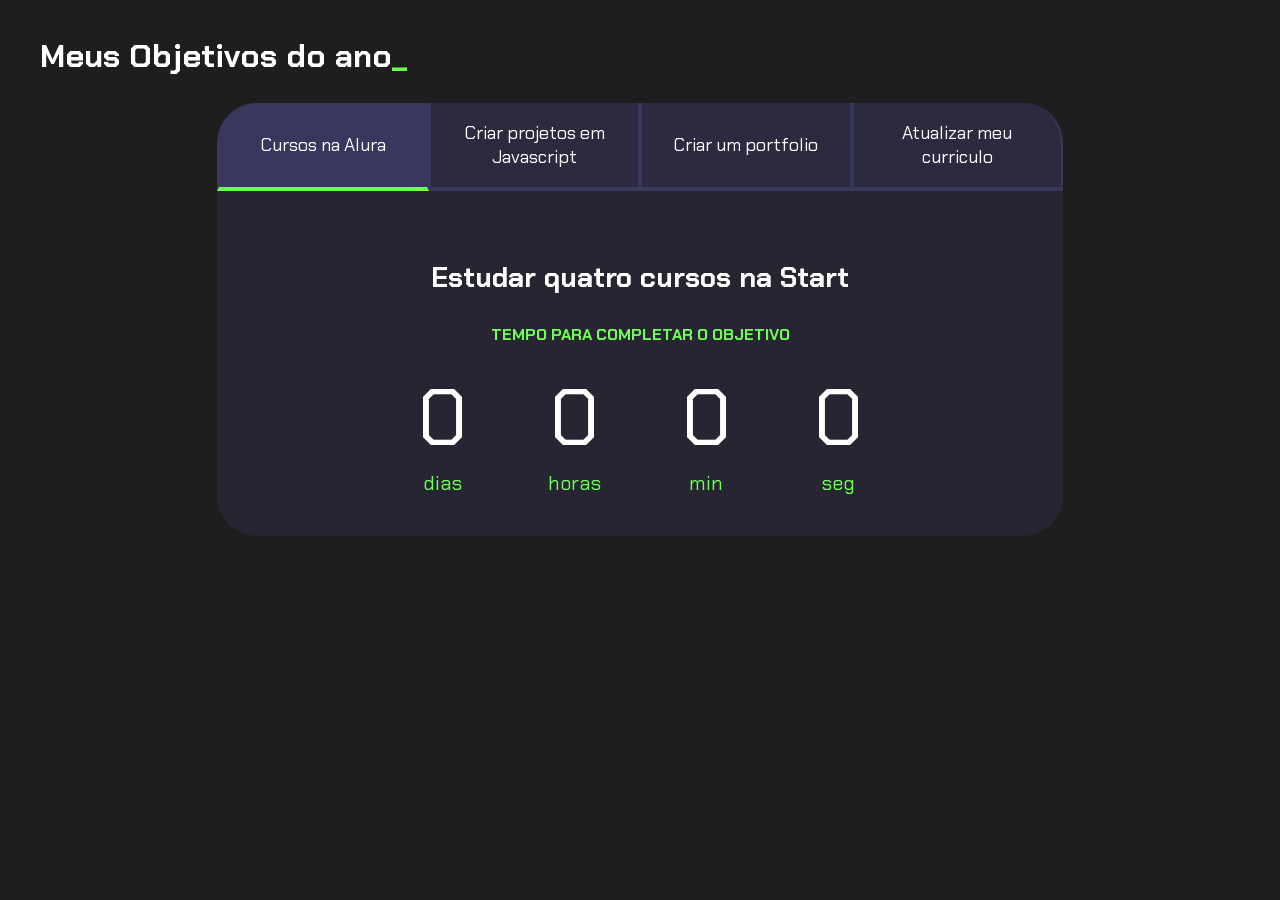
<file: index.html>
<!DOCTYPE html>
<html lang="pt-br">

<head>
   <meta charset="UTF-8">
   <meta name="viewport" content="width=device-width, initial-scale=1.0">
   <title>Meus objetivos do ano</title>
   <link rel="stylesheet" href="style.css">
</head>

<body>
   <section class="conteudo-principal">
      <h2 class="titulo-principal">Meus Objetivos do ano<span>_</span></h2>

      <div class="conteudo">
         <div class="botoes">
            <button class="botao ativo">Cursos na Alura</button>
            <button class="botao">Criar projetos em Javascript</button>
            <button class="botao">Criar um portfolio</button>
            <button class="botao">Atualizar meu curriculo</button>
         </div>

         <div class="abas-textos">
            <div class="aba-conteudo ativo">
               <h3 class="aba-conteudo-titulo-principal">Estudar quatro cursos na Start</h3>
               <h4 class="aba-conteudo-titulo-secundario">Tempo para completar o objetivo</h4>

               <div class="contador">
                  <div class="contador-digito">
                     <p class="contador-digito-numero" id="dias0">0</p>
                     <p class="contador-digito-texto">dias</p>
                  </div>
                  <div class="contador-digito">
                     <p class="contador-digito-numero" id="horas0">0</p>
                     <p class="contador-digito-texto">horas</p>
                  </div>
                  <div class="contador-digito">
                     <p class="contador-digito-numero" id="min0">0</p>
                     <p class="contador-digito-texto">min</p>
                  </div>
                  <div class="contador-digito">
                     <p class="contador-digito-numero" id="seg0">0</p>
                     <p class="contador-digito-texto">seg</p>
                  </div>
               </div>
            </div>

            <div class="aba-conteudo">
               <h3 class="aba-conteudo-titulo-principal">Criar 5 projetos em JavaScript</h3>
               <h4 class="aba-conteudo-titulo-secundario">Tempo para completar o objetivo</h4>

               <div class="contador">
                  <div class="contador-digito">
                     <p class="contador-digito-numero" id="dias1">1</p>
                     <p class="contador-digito-texto">dias</p>
                  </div>
                  <div class="contador-digito">
                     <p class="contador-digito-numero" id="horas1">1</p>
                     <p class="contador-digito-texto">horas</p>
                  </div>
                  <div class="contador-digito">
                     <p class="contador-digito-numero" id="min1">1</p>
                     <p class="contador-digito-texto">min</p>
                  </div>
                  <div class="contador-digito">
                     <p class="contador-digito-numero" id="seg1">1</p>
                     <p class="contador-digito-texto">seg</p>
                  </div>
               </div>
            </div>

            <div class="aba-conteudo">
               <h3 class="aba-conteudo-titulo-principal">Criar um portfolio com os meus 3 melhores projetos</h3>
               <h4 class="aba-conteudo-titulo-secundario">Tempo para completar o objetivo</h4>

               <div class="contador">
                  <div class="contador-digito">
                     <p class="contador-digito-numero" id="dias2">2</p>
                     <p class="contador-digito-texto">dias</p>
                  </div>
                  <div class="contador-digito">
                     <p class="contador-digito-numero" id="horas2">2</p>
                     <p class="contador-digito-texto">horas</p>
                  </div>
                  <div class="contador-digito">
                     <p class="contador-digito-numero" id="min2">2</p>
                     <p class="contador-digito-texto">min</p>
                  </div>
                  <div class="contador-digito">
                     <p class="contador-digito-numero" id="seg2">2</p>
                     <p class="contador-digito-texto">seg</p>
                  </div>
               </div>
            </div>

            <div class="aba-conteudo">
               <h3 class="aba-conteudo-titulo-principal">Atualizar o meu curriculo com os certificados da Start</h3>
               <h4 class="aba-conteudo-titulo-secundario">Tempo para completar o objetivo</h4>

               <div class="contador">
                  <div class="contador-digito">
                     <p class="contador-digito-numero" id="dias3">3</p>
                     <p class="contador-digito-texto">dias</p>
                  </div>
                  <div class="contador-digito">
                     <p class="contador-digito-numero" id="horas3">3</p>
                     <p class="contador-digito-texto">horas</p>
                  </div>
                  <div class="contador-digito">
                     <p class="contador-digito-numero" id="min3">3</p>
                     <p class="contador-digito-texto">min</p>
                  </div>
                  <div class="contador-digito">
                     <p class="contador-digito-numero" id="seg3">3</p>
                     <p class="contador-digito-texto">seg</p>
                  </div>
               </div>
            </div>
         </div>
      </div>
   </section>

   <script src="main.js"></script>
</body>

</html>
</file>
<file: style.css>
@import url('https://fonts.googleapis.com/css2?family=Chakra+Petch:wght@400;700&display=swap');

:root {
    --cor-de-fundo: #1E1E1E;
    --verde: #6FFF57;
    --branco: #FFFFFF;
    --botao-ativo: #3A375E;
    --botao-inativo: rgba(58, 55, 94, 0.5);
    --texto-fundo: rgba(58, 55, 94, 0.3);
}

body {
    background-color: var(--cor-de-fundo);
    color: var(--branco);
    font-family: 'Chakra Petch', sans-serif;
}


.conteudo-principal {
    display: flex;
    flex-direction: column;
    justify-content: center;
    align-items: center;
    max-width: 1200px;
    width: 100%;
    margin: 0 auto;
}

.titulo-principal {
    text-align: left;
    width: 100%;
    font-size: 32px;
}

.titulo-principal span {
    color: var(--verde);
}

.botao {
    font-family: "Chakra Petch", sans-serif;
    background-color: var(--botao-inativo);
    color: var(--branco);
    display: flex;
    justify-content: center;
    padding: 1em;
    font-size: 18px;
    align-items: center;
    width: 100%;
    border-bottom: 4px solid var(--botao-ativo);
    border-left: 2px solid var(--botao-ativo);
    border-right: 2px solid var(--botao-ativo);
    border-top: none;
}

.botao:first-child {
    border-radius: 40px 40px 0 0;
}

.botoes {
    display: block;
}

.botao.ativo{
    background-color: var(--botao-ativo);
    border-bottom: 4px solid var(--verde);
}

.aba-conteudo.ativo{
    display: block;
}

.aba-conteudo{
    display: none;
}

.aba-conteudo-titulo-principal{
    font-size: 28px;
    text-align: center;
}

.aba-conteudo-titulo-secundario{
    text-align: center;
    color: var(--verde);
    text-transform: uppercase;
}

.abas-textos{
    background-color: var(--texto-fundo);
    padding: 40px;
    border-radius: 0 0 40px 40px;
}

.contador{
    display: flex;
    justify-content: center;
    flex-wrap: wrap;
}

.contador-digito{
    padding: 0 16px;
    text-align: center;
    min-width: 100px;
}

.contador-digito-numero{
    font-size: 80px;
    margin: 0;
}

.contador-digito-texto{
    color: var(--verde);
    font-size: 20px;
    margin: 0;
}



@media screen and (min-width: 768px) {
    .botoes{
        display: flex;
    }
    .botao:first-child {
        border-radius: 40px 0 0 0;
    }
     .botao:last-child {
        border-radius: 0 40px 0 0;
     }
}
</file>
